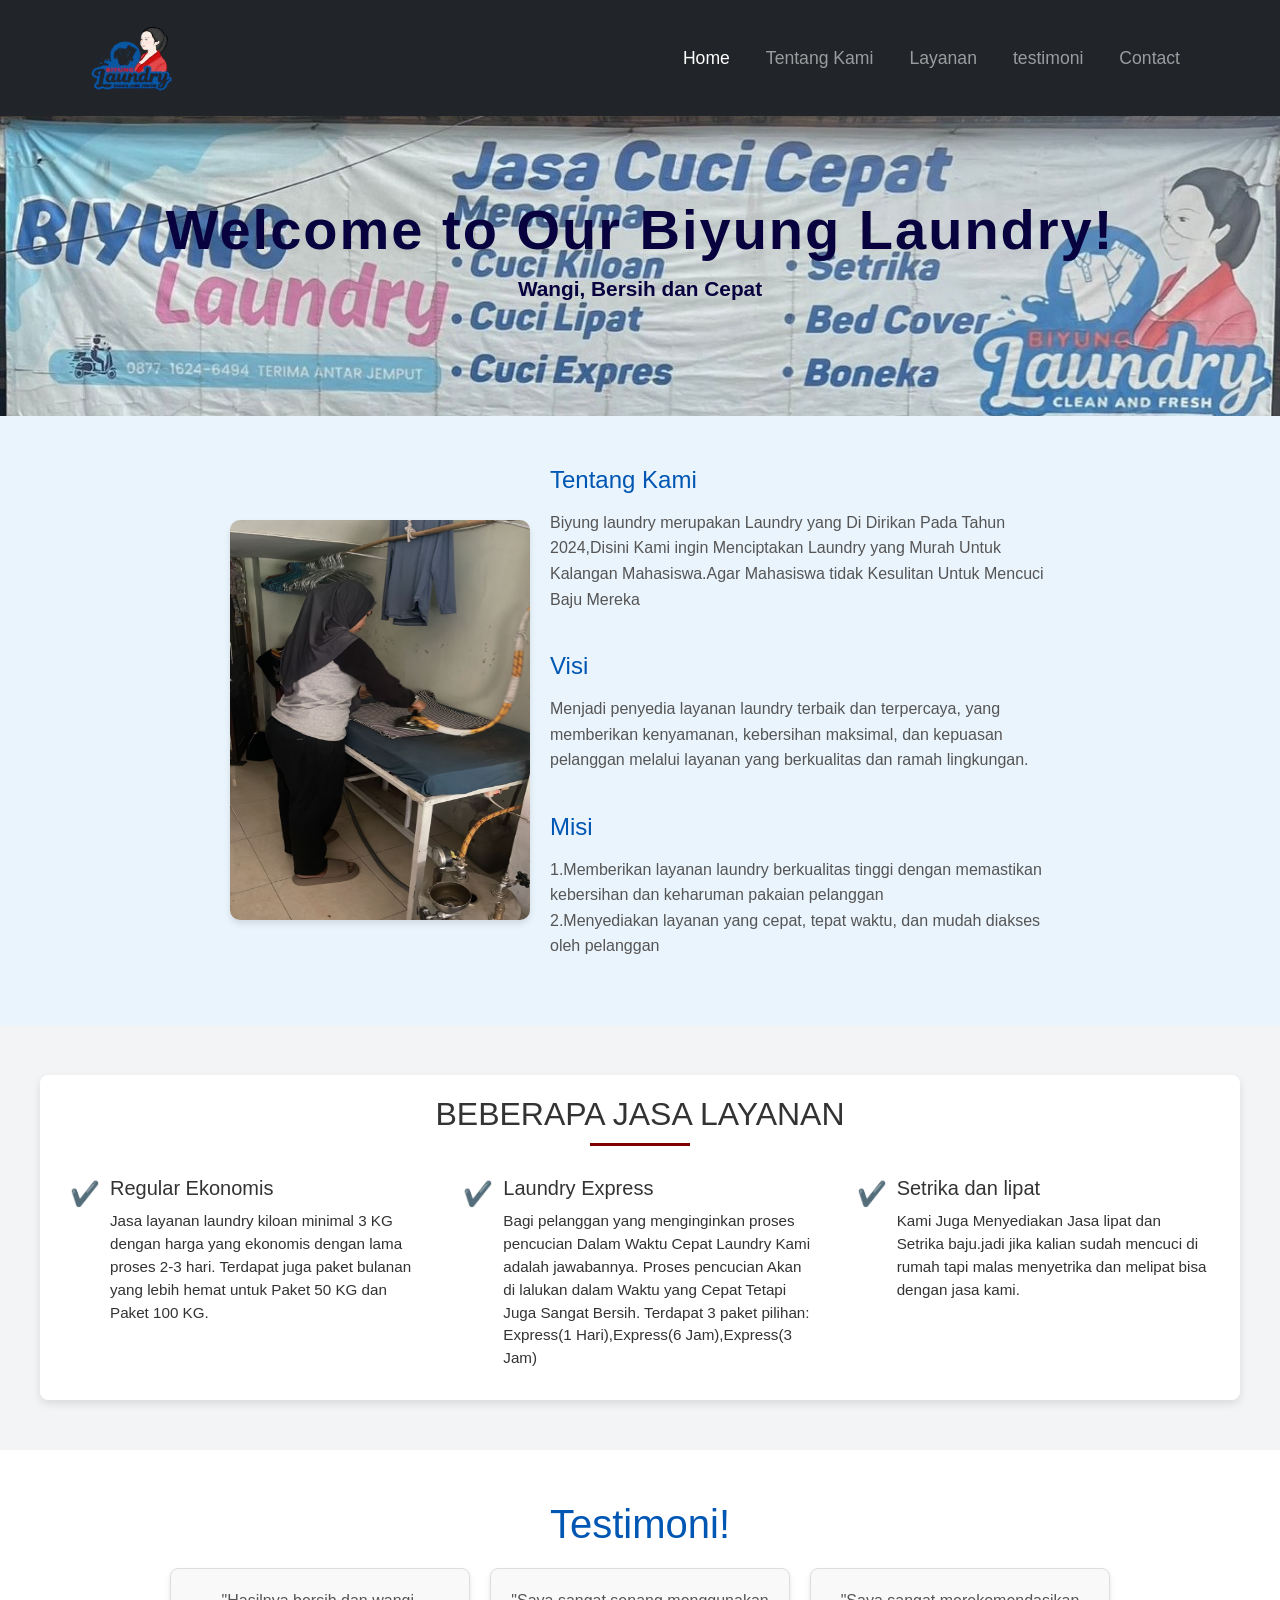
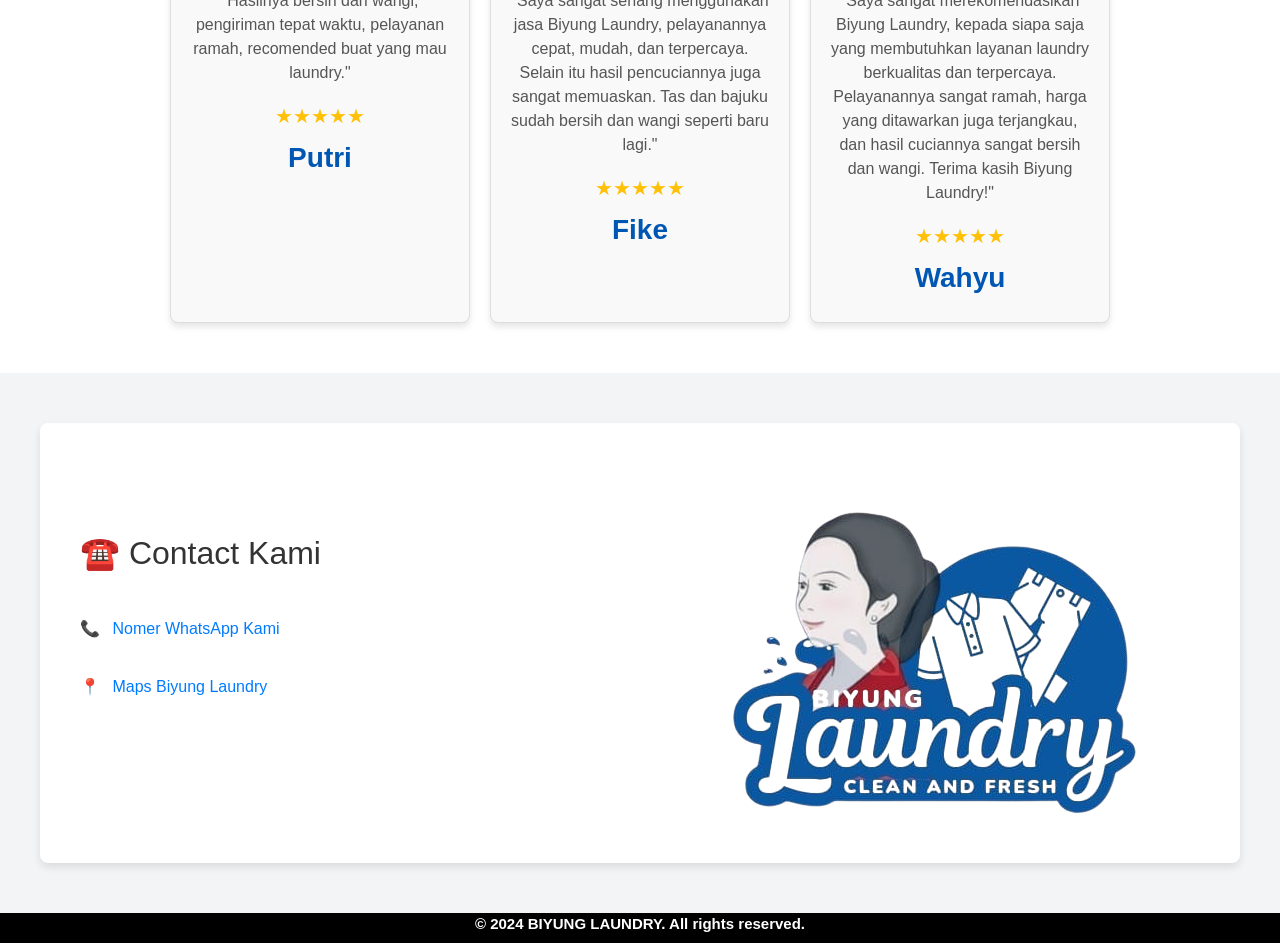
<file: index.html>
<!DOCTYPE html>
<html lang="en">
<head>
  <meta charset="UTF-8">
  <meta name="viewport" content="width=device-width, initial-scale=1.0">
  <title>Biyung Laundry</title>
  <link href="https://cdn.jsdelivr.net/npm/bootstrap@5.3.0-alpha1/dist/css/bootstrap.min.css" rel="stylesheet">
  <link rel="stylesheet" href="style.css">
  <link rel="shortcut icon" type="x-icon" href="icon.png">

</head>
<body>

  <!-- Navbar -->
  <nav class="navbar navbar-expand-lg navbar-dark bg-dark">
    <div class="container">
      <a class="navbar-brand" href="#"><img src="icon.png" alt="" width="100px" height="90px"></a>
      <button class="navbar-toggler" type="button" data-bs-toggle="collapse" data-bs-target="#navbarNav" aria-controls="navbarNav" aria-expanded="false" aria-label="Toggle navigation">
        <span class="navbar-toggler-icon"></span>
      </button>
      <div class="collapse navbar-collapse" id="navbarNav">
        <ul class="navbar-nav ms-auto">
          <li class="nav-item"><a class="nav-link active" href="#header-section">Home</a></li>
          <li class="nav-item"><a class="nav-link" href="#about-us">Tentang Kami</a></li>
          <li class="nav-item"><a class="nav-link" href="#services-container">Layanan</a></li>
          <li class="nav-item"><a class="nav-link" href="#testimonials">testimoni</a></li>
          <li class="nav-item"><a class="nav-link" href="#contact-container">Contact</a></li>
        </ul>
      </div>
    </div>
  </nav>

  <!-- Header Section -->
  <section class="header-section" id="header-section">
    <div class="container" >
      <h1>Welcome to Our Biyung Laundry!</h1>
      <b><p>Wangi, Bersih  dan Cepat</p></b>
    </div>

  </section>
  <section class="about-us" id="about-us">
    <div class="about-container">
      <div class="image-container">
        <img src="profil3.jpg" alt="Laundry Process" width="300px" height="400px">
      </div>
      <div class="text-container">
        <h2>Tentang Kami</h2>
        <p>
          Biyung laundry merupakan Laundry yang Di Dirikan Pada Tahun 2024,Disini Kami ingin Menciptakan Laundry yang Murah Untuk Kalangan Mahasiswa.Agar Mahasiswa tidak Kesulitan Untuk Mencuci Baju Mereka
        </p><br>
        <h2>Visi</h2>
        <p>
          Menjadi penyedia layanan laundry terbaik dan terpercaya, yang memberikan kenyamanan, kebersihan maksimal, dan kepuasan pelanggan melalui layanan yang berkualitas dan ramah lingkungan.
        </p><br>
        <h2>Misi</h2>
        <p>
          1.Memberikan layanan laundry berkualitas tinggi dengan memastikan kebersihan dan keharuman pakaian pelanggan <br>
          2.Menyediakan layanan yang cepat, tepat waktu, dan mudah diakses oleh pelanggan
        </p>
        
      </div>
    </div>
  </section>

  <div class="services-container" id="services-container">
    <h1>BEBERAPA JASA LAYANAN</h1>
    <div class="underline"></div>
    <div class="services">
      <div class="service-item">
        <div class="icon">
          ✔️
        </div>
        <div class="content">
          <h2>Regular Ekonomis</h2>
          <p>
            Jasa layanan laundry kiloan minimal 3 KG dengan harga yang ekonomis dengan lama proses 2-3 hari. 
            Terdapat juga paket bulanan yang lebih hemat untuk Paket 50 KG dan Paket 100 KG.
          </p>
        </div>
      </div>
      <div class="service-item">
        <div class="icon">
          ✔️
        </div>
        <div class="content">
          <h2>Laundry Express</h2>
          <p>
            Bagi pelanggan yang menginginkan proses pencucian Dalam Waktu Cepat Laundry Kami adalah jawabannya. 
            Proses pencucian Akan di lalukan dalam Waktu yang Cepat Tetapi Juga Sangat Bersih.  
            Terdapat 3 paket pilihan: Express(1 Hari),Express(6 Jam),Express(3 Jam)
          </p>
        </div>
      </div>
      <div class="service-item">
        <div class="icon">
          ✔️
        </div>
        <div class="content">
          <h2>Setrika dan lipat</h2>
          <p>
            Kami Juga Menyediakan Jasa lipat dan Setrika baju.jadi jika kalian sudah mencuci di rumah tapi malas menyetrika dan melipat bisa 
            dengan jasa kami.
          </p>
        </div>
      </div>
    </div>
  </div>

  <section class="testimonials" id="testimonials">
    <h1>Testimoni!</h1>
    <div class="testimonials-container">
      <div class="testimonial">
        <p>
          "Hasilnya bersih dan wangi, pengiriman tepat waktu, pelayanan ramah, recomended buat yang mau laundry."
        </p>
        <div class="stars">★★★★★</div>
        <h3>Putri</h3>
      </div>
      <div class="testimonial">
        <p>
          "Saya sangat senang menggunakan jasa Biyung Laundry, pelayanannya cepat, mudah, dan terpercaya. Selain itu hasil pencuciannya juga sangat memuaskan. Tas dan bajuku sudah bersih dan wangi seperti baru lagi."
        </p>
        <div class="stars">★★★★★</div>
        <h3>Fike</h3>
      </div>
      <div class="testimonial">
        <p>
          "Saya sangat merekomendasikan Biyung Laundry, kepada siapa saja yang membutuhkan layanan laundry berkualitas dan terpercaya. Pelayanannya sangat ramah, harga yang ditawarkan juga terjangkau, dan hasil cuciannya sangat bersih dan wangi. Terima kasih Biyung Laundry!"
        </p>
        <div class="stars">★★★★★</div>
        <h3>Wahyu</h3>
      </div>
    </div>
  </section>

  <div class="contact-container" id="contact-container">
    <div class="contact-info">
      <h1><span class="icon">☎️</span> Contact <span>Kami</span></h1><br>
      <ul>
        <li>
          <span class="label">📞</span>
          <a href="https://wa.me/08814172240">Nomer WhatsApp Kami</a>
        </li><br>
        <li>
          <span class="label">📍</span>
          <a href="https://maps.app.goo.gl/aae3Cx1DRe6vyUT1A" target="_blank"> Maps Biyung Laundry</a>
        </li><br>
      </ul>
    </div>
    <div class="contact-image">
      <img src="profil2.png" alt="Silhouette Image">
    </div>
  </div>

 

  <!-- Footer -->
  <footer class="footer">
    <b><p>&copy; 2024 BIYUNG LAUNDRY. All rights reserved.</p></b>
  </footer>

  

  <script src="https://cdn.jsdelivr.net/npm/bootstrap@5.3.0-alpha1/dist/js/bootstrap.bundle.min.js"></script>
</body>
</html>
</file>
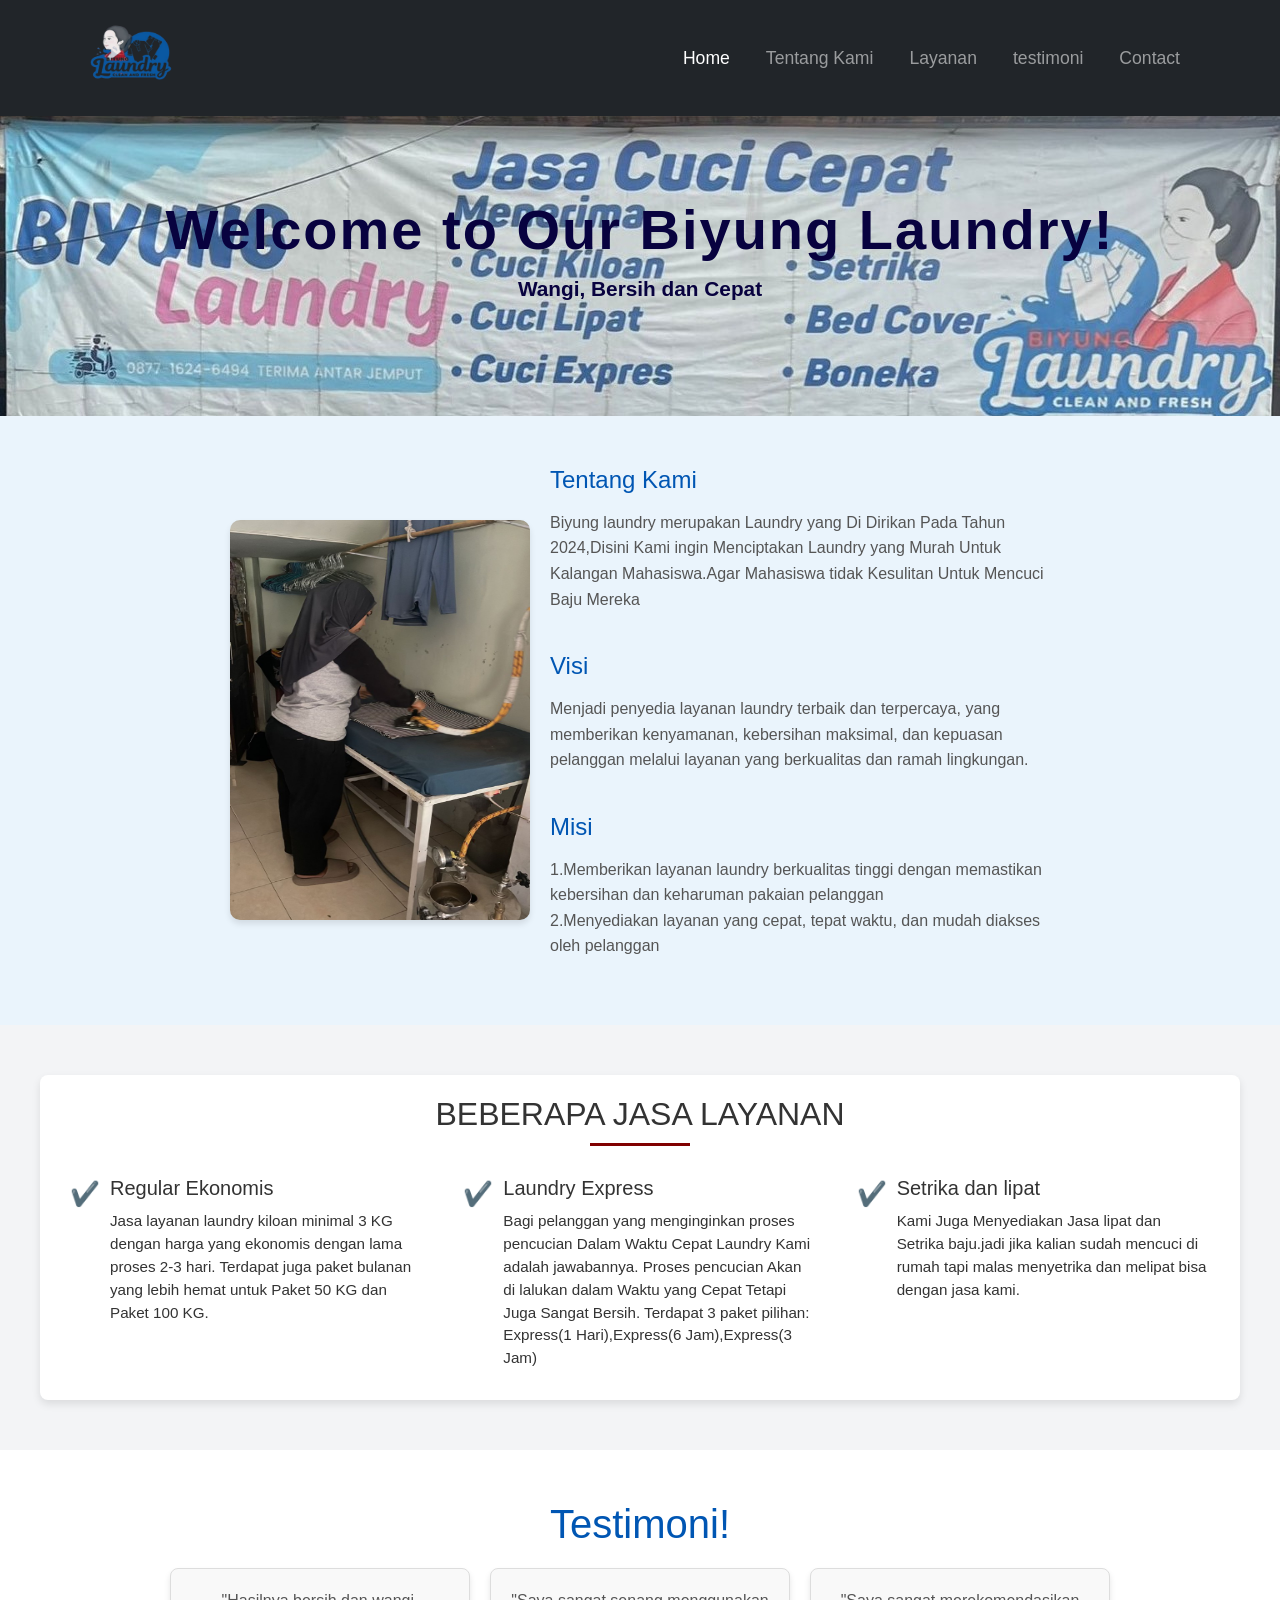
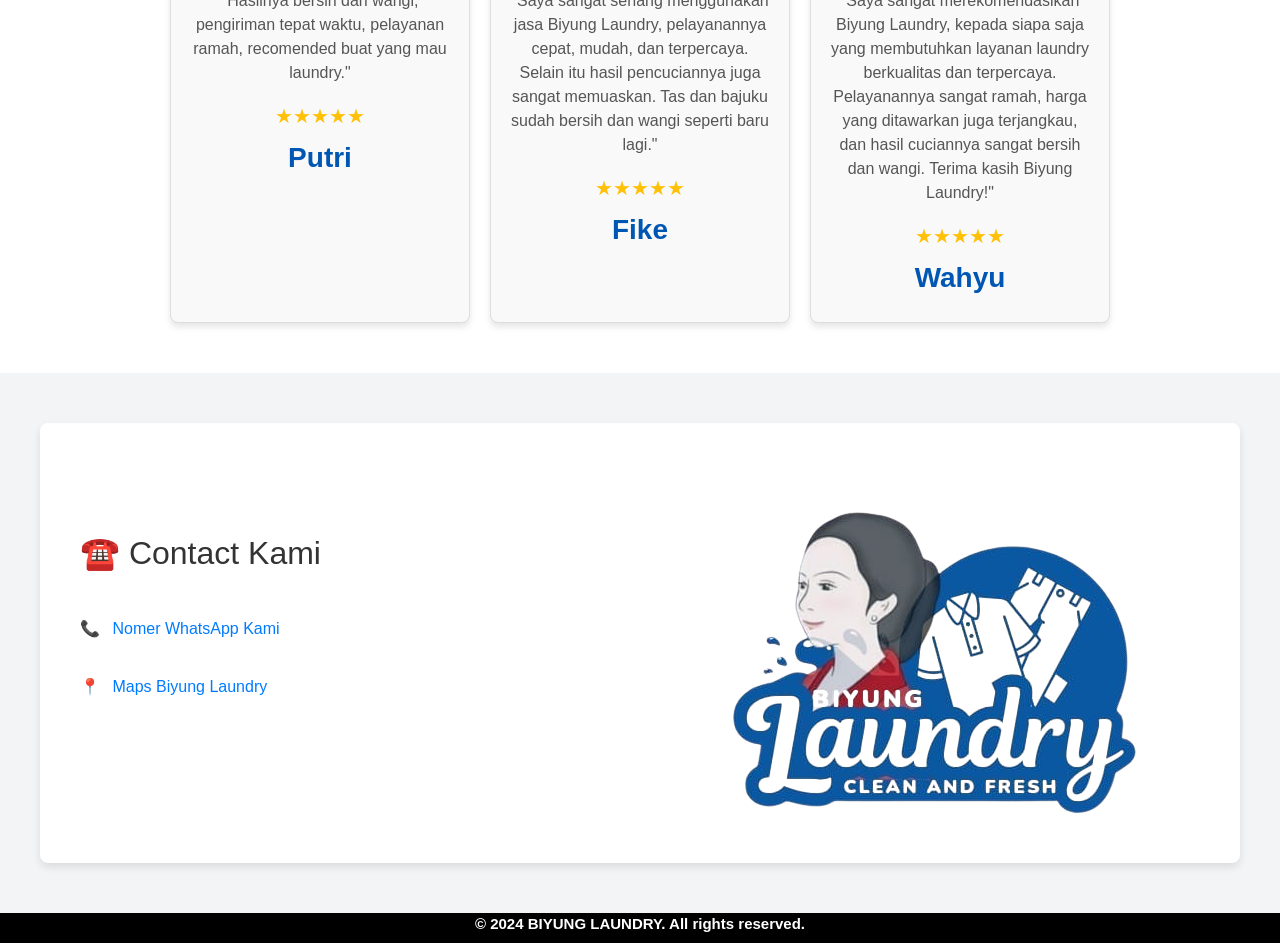
<file: index (1).html>
<!DOCTYPE html>
<html lang="en">
<head>
  <meta charset="UTF-8">
  <meta name="viewport" content="width=device-width, initial-scale=1.0">
  <title>Biyung Laundry</title>
  <link href="https://cdn.jsdelivr.net/npm/bootstrap@5.3.0-alpha1/dist/css/bootstrap.min.css" rel="stylesheet">
  <link rel="stylesheet" href="style.css">
  <link rel="shortcut icon" type="x-icon" href="profil2.png">

</head>
<body>

  <!-- Navbar -->
  <nav class="navbar navbar-expand-lg navbar-dark bg-dark">
    <div class="container">
      <a class="navbar-brand" href="#"><img src="profil2.png" alt="" width="100px" height="90px"></a>
      <button class="navbar-toggler" type="button" data-bs-toggle="collapse" data-bs-target="#navbarNav" aria-controls="navbarNav" aria-expanded="false" aria-label="Toggle navigation">
        <span class="navbar-toggler-icon"></span>
      </button>
      <div class="collapse navbar-collapse" id="navbarNav">
        <ul class="navbar-nav ms-auto">
          <li class="nav-item"><a class="nav-link active" href="#header-section">Home</a></li>
          <li class="nav-item"><a class="nav-link" href="#about-us">Tentang Kami</a></li>
          <li class="nav-item"><a class="nav-link" href="#services-container">Layanan</a></li>
          <li class="nav-item"><a class="nav-link" href="#testimonials">testimoni</a></li>
          <li class="nav-item"><a class="nav-link" href="#contact-container">Contact</a></li>
        </ul>
      </div>
    </div>
  </nav>

  <!-- Header Section -->
  <section class="header-section" id="header-section">
    <div class="container" >
      <h1>Welcome to Our Biyung Laundry!</h1>
      <b><p>Wangi, Bersih  dan Cepat</p></b>
    </div>

  </section>
  <section class="about-us" id="about-us">
    <div class="about-container">
      <div class="image-container">
        <img src="profil3.jpg" alt="Laundry Process" width="300px" height="400px">
      </div>
      <div class="text-container">
        <h2>Tentang Kami</h2>
        <p>
          Biyung laundry merupakan Laundry yang Di Dirikan Pada Tahun 2024,Disini Kami ingin Menciptakan Laundry yang Murah Untuk Kalangan Mahasiswa.Agar Mahasiswa tidak Kesulitan Untuk Mencuci Baju Mereka
        </p><br>
        <h2>Visi</h2>
        <p>
          Menjadi penyedia layanan laundry terbaik dan terpercaya, yang memberikan kenyamanan, kebersihan maksimal, dan kepuasan pelanggan melalui layanan yang berkualitas dan ramah lingkungan.
        </p><br>
        <h2>Misi</h2>
        <p>
          1.Memberikan layanan laundry berkualitas tinggi dengan memastikan kebersihan dan keharuman pakaian pelanggan <br>
          2.Menyediakan layanan yang cepat, tepat waktu, dan mudah diakses oleh pelanggan
        </p>
        
      </div>
    </div>
  </section>

  <div class="services-container" id="services-container">
    <h1>BEBERAPA JASA LAYANAN</h1>
    <div class="underline"></div>
    <div class="services">
      <div class="service-item">
        <div class="icon">
          ✔️
        </div>
        <div class="content">
          <h2>Regular Ekonomis</h2>
          <p>
            Jasa layanan laundry kiloan minimal 3 KG dengan harga yang ekonomis dengan lama proses 2-3 hari. 
            Terdapat juga paket bulanan yang lebih hemat untuk Paket 50 KG dan Paket 100 KG.
          </p>
        </div>
      </div>
      <div class="service-item">
        <div class="icon">
          ✔️
        </div>
        <div class="content">
          <h2>Laundry Express</h2>
          <p>
            Bagi pelanggan yang menginginkan proses pencucian Dalam Waktu Cepat Laundry Kami adalah jawabannya. 
            Proses pencucian Akan di lalukan dalam Waktu yang Cepat Tetapi Juga Sangat Bersih.  
            Terdapat 3 paket pilihan: Express(1 Hari),Express(6 Jam),Express(3 Jam)
          </p>
        </div>
      </div>
      <div class="service-item">
        <div class="icon">
          ✔️
        </div>
        <div class="content">
          <h2>Setrika dan lipat</h2>
          <p>
            Kami Juga Menyediakan Jasa lipat dan Setrika baju.jadi jika kalian sudah mencuci di rumah tapi malas menyetrika dan melipat bisa 
            dengan jasa kami.
          </p>
        </div>
      </div>
    </div>
  </div>

  <section class="testimonials" id="testimonials">
    <h1>Testimoni!</h1>
    <div class="testimonials-container">
      <div class="testimonial">
        <p>
          "Hasilnya bersih dan wangi, pengiriman tepat waktu, pelayanan ramah, recomended buat yang mau laundry."
        </p>
        <div class="stars">★★★★★</div>
        <h3>Putri</h3>
      </div>
      <div class="testimonial">
        <p>
          "Saya sangat senang menggunakan jasa Biyung Laundry, pelayanannya cepat, mudah, dan terpercaya. Selain itu hasil pencuciannya juga sangat memuaskan. Tas dan bajuku sudah bersih dan wangi seperti baru lagi."
        </p>
        <div class="stars">★★★★★</div>
        <h3>Fike</h3>
      </div>
      <div class="testimonial">
        <p>
          "Saya sangat merekomendasikan Biyung Laundry, kepada siapa saja yang membutuhkan layanan laundry berkualitas dan terpercaya. Pelayanannya sangat ramah, harga yang ditawarkan juga terjangkau, dan hasil cuciannya sangat bersih dan wangi. Terima kasih Biyung Laundry!"
        </p>
        <div class="stars">★★★★★</div>
        <h3>Wahyu</h3>
      </div>
    </div>
  </section>

  <div class="contact-container" id="contact-container">
    <div class="contact-info">
      <h1><span class="icon">☎️</span> Contact <span>Kami</span></h1><br>
      <ul>
        <li>
          <span class="label">📞</span>
          <a href="https://wa.me/08814172240">Nomer WhatsApp Kami</a>
        </li><br>
        <li>
          <span class="label">📍</span>
          <a href="https://maps.app.goo.gl/aae3Cx1DRe6vyUT1A" target="_blank"> Maps Biyung Laundry</a>
        </li><br>
      </ul>
    </div>
    <div class="contact-image">
      <img src="profil2.png" alt="Silhouette Image">
    </div>
  </div>

 

  <!-- Footer -->
  <footer class="footer">
    <b><p>&copy; 2024 BIYUNG LAUNDRY. All rights reserved.</p></b>
  </footer>

  

  <script src="https://cdn.jsdelivr.net/npm/bootstrap@5.3.0-alpha1/dist/js/bootstrap.bundle.min.js"></script>
</body>
</html>
</file>
<file: style.css>
body {
  font-family: Arial, sans-serif;
  background-color: #f3f4f6;
  color: #333;
  margin: 0;
  padding: 0;
 
}
.container {
  color: #08023f;
}

.navbar {
  box-shadow: 0 4px 6px rgba(0, 0, 0, 0.1);
}
.navbar-brand {
  font-weight: bold;
  font-size: 1.5rem;
}
.navbar-nav .nav-link {
  font-size: 1.1rem;
  margin: 10px;
  transition: color 0.3s;
}
.navbar-nav .nav-link:hover {
  color: #4e54c8;
}
.about-us {
  background-color: #eaf4fc;
  padding: 50px 20px;
}

.about-container {
  display: flex;
  flex-wrap: wrap;
  align-items: center;
  justify-content: center;
  gap: 20px;
  max-width: 1200px;
  margin: 0 auto;
}

.image-container img {
  max-width: 100%;
  border-radius: 10px;
  box-shadow: 0 4px 6px rgba(0, 0, 0, 0.1);
}

.text-container {
  max-width: 500px;
}

.text-container h2 {
  color: #0056b3;
  margin-bottom: 15px;
  font-size: 24px;
}

.text-container p {
  color: #555;
  font-size: 16px;
  line-height: 1.6;
}

.header-section {
  background-image: url(gambardepan.jpg);
  height: 300px;
  color: #fff;
  padding: 80px 0;
  text-align: center;
  animation: fadeIn 1.5s ease;
}
.header-section h1 {
  font-size: 3.5rem;
  font-weight: 700;
  margin-bottom: 10px;
  animation: slideIn 1.5s ease;
  letter-spacing: 2px;
}
.header-section p {
  font-size: 1.3rem;
  animation: slideIn 2s ease;
}
.contact-container {
  display: flex;
  justify-content: space-between;
  align-items: center;
  padding: 20px;
  max-width: 1200px;
  margin: 50px auto;
  background-color: #ffffff;
  box-shadow: 0 4px 8px rgba(0, 0, 0, 0.1);
  border-radius: 8px;
}

.contact-info {
  flex: 1;
  padding: 20px;
}

.contact-info h1 {
  font-size: 2rem;
  margin-bottom: 20px;
  color: #333;
}

.contact-info h1 .icon {
  color: red;
}

.contact-info ul {
  list-style: none;
  padding: 0;
  margin: 0 0 20px 0;
}

.contact-info ul li {
  margin-bottom: 10px;
  font-size: 1rem;
}

.contact-info ul li .label {
  margin-right: 8px;
}

.contact-info ul li a {
  color: #007bff;
  text-decoration: none;
}

.contact-info ul li a:hover {
  text-decoration: underline;
}

.btn {
  display: inline-block;
  padding: 10px 20px;
  background-color: #007bff;
  color: #fff;
  text-decoration: none;
  border-radius: 4px;
  font-weight: bold;
}

.btn:hover {
  background-color: #0056b3;
}

.contact-image {
  flex: 1;
  text-align: center;
  width: 400px;
  height: 400px;
}

.contact-image img {
  max-width: 100%;
  border-radius: 8px;
}
.services-container {
  max-width: 1200px;
  margin: 50px auto;
  padding: 20px;
  background-color: #fff;
  border-radius: 8px;
  box-shadow: 0 4px 8px rgba(0, 0, 0, 0.1);
  text-align: center;
}

.services-container h1 {
  font-size: 2rem;
  margin-bottom: 10px;
}

.underline {
  width: 100px;
  height: 3px;
  background-color: #800000;
  margin: 0 auto 20px;
}

.services {
  display: flex;
  justify-content: space-between;
  gap: 20px;
  text-align: left;
}

.service-item {
  flex: 1;
  display: flex;
  align-items: flex-start;
  padding: 10px;
}

.service-item .icon {
  font-size: 1.5rem;
  color: green;
  margin-right: 10px;
}

.service-item .content h2 {
  font-size: 1.25rem;
  margin: 0 0 10px;
  color: #333;
}

.service-item .content p {
  font-size: 0.95rem;
  line-height: 1.5;
  margin: 0;
}
.footer {
  background-color: black;
  height: 30px;
  text-align: center;
  color: #fff;
  font-size: 15px;
}
.testimonials {
  text-align: center;
  padding: 50px 20px;
  background-color: #fff;
}

.testimonials h1 {
  color: #0056b3;
  margin-bottom: 20px;
}

.testimonials-container {
  display: flex;
  flex-wrap: wrap;
  justify-content: center;
  gap: 20px;
}

.testimonial {
  background-color: #f9f9f9;
  border: 1px solid #ddd;
  border-radius: 8px;
  padding: 20px;
  max-width: 300px;
  text-align: center;
  box-shadow: 0 4px 6px rgba(0, 0, 0, 0.1);
}

.testimonial p {
  font-size: 16px;
  line-height: 1.5;
  color: #555;
}

.stars {
  color: #ffc107;
  font-size: 20px;
  margin: 10px 0;
}

.testimonial h3 {
  margin-top: 10px;
  color: #0056b3;
  font-weight: bold;
}
</file>
